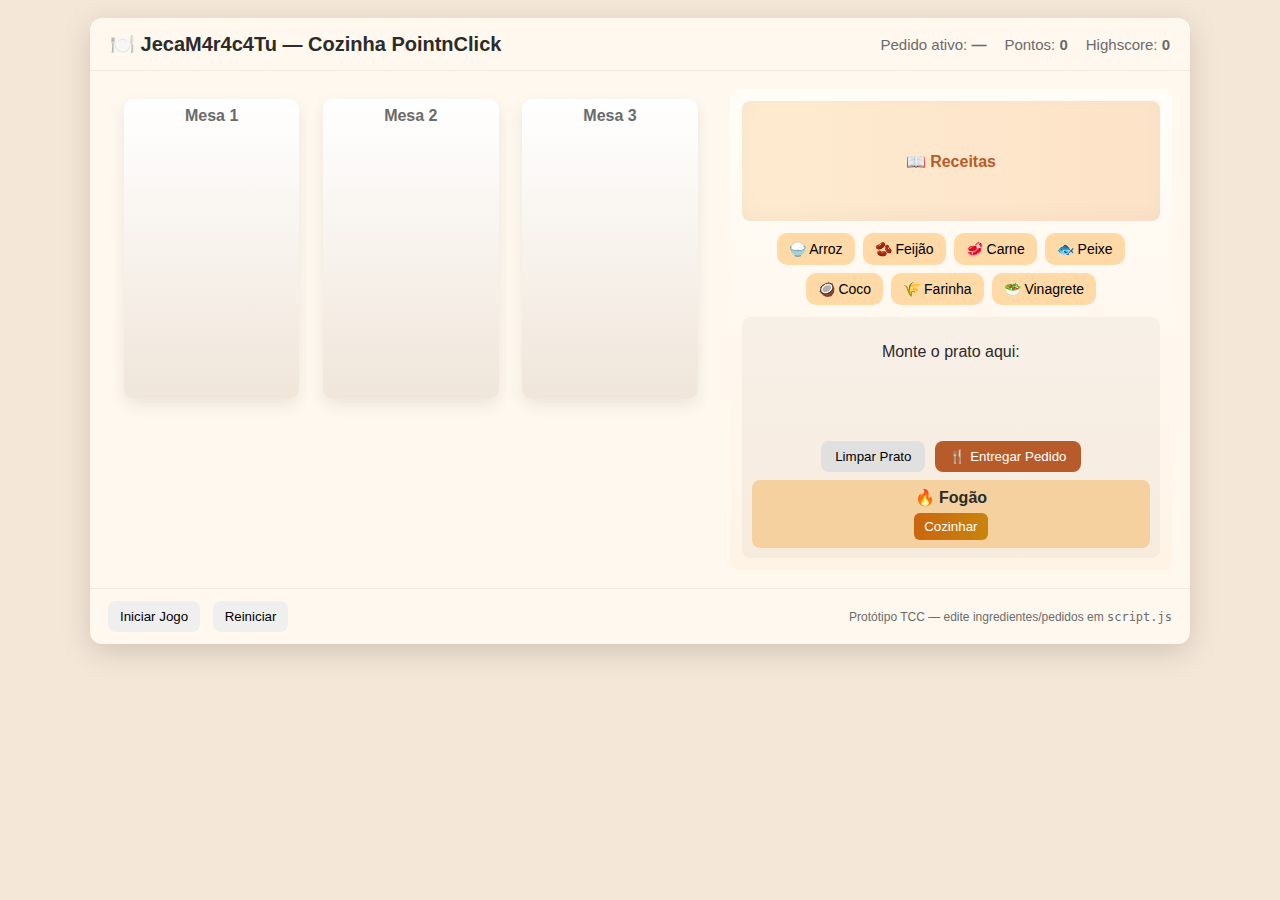
<file: index.html>
<!DOCTYPE html>
<html lang="pt-BR">
<head>
  <meta charset="UTF-8" />
  <meta name="viewport" content="width=device-width,initial-scale=1" />
  <title>Sabores do Brasil - Cozinha Click</title>
  <link rel="stylesheet" href="style.css" />
</head>
<body>
  <div id="game">
    <header>
      <h1>🍽️ JecaM4r4c4Tu — Cozinha PointnClick</h1>
      <div id="hud">
        <div>Pedido ativo: <strong id="pedido-nome">—</strong></div>
        <div>Pontos: <strong id="pontos">0</strong></div>
        <div>Highscore: <strong id="highscore">0</strong></div>
      </div>
    </header>

    <main>
      <!-- área das mesas -->
      <section id="saloon">
        <div class="mesa" data-mesa="1">
          <div class="mesa-top">Mesa 1</div>
          <div class="cliente oculto" id="cliente-1">
            <div class="balão"><span class="pedido-text">—</span></div>
            <div class="barra-paciencia"><div class="barra-fill"></div></div>
            <div class="sprite">😄</div>
          </div>
        </div>

        <div class="mesa" data-mesa="2">
          <div class="mesa-top">Mesa 2</div>
          <div class="cliente oculto" id="cliente-2">
            <div class="balão"><span class="pedido-text">—</span></div>
            <div class="barra-paciencia"><div class="barra-fill"></div></div>
            <div class="sprite">😄</div>
          </div>
        </div>

        <div class="mesa" data-mesa="3">
          <div class="mesa-top">Mesa 3</div>
          <div class="cliente oculto" id="cliente-3">
            <div class="balão"><span class="pedido-text">—</span></div>
            <div class="barra-paciencia"><div class="barra-fill"></div></div>
            <div class="sprite">😄</div>
          </div>
        </div>
      </section>

      <!-- balcão / ingredientes -->
      <aside id="balcao">
        <div id="background-placeholder">📖 Receitas</div>

        <!-- <button id="ver-receitas">📖 Receitas</button> -->

        <div id="ingredientes">
          <button class="ing" data-ing="Arroz">🍚 Arroz</button>
          <button class="ing" data-ing="Feijão">🫘 Feijão</button>
          <button class="ing" data-ing="Carne">🥩 Carne</button>
          <button class="ing" data-ing="Peixe">🐟 Peixe</button>
          <button class="ing" data-ing="Coco">🥥 Coco</button>
          <button class="ing" data-ing="Farinha">🌾 Farinha</button>
          <button class="ing" data-ing="Vinagrete">🥗 Vinagrete</button>
        </div>

        <div id="prato-area">
          <p>Monte o prato aqui:</p>
          <div id="prato"></div>
          <div id="acoes">
            <button id="limpar">Limpar Prato</button>
            <button id="entregar">🍴 Entregar Pedido</button>
          </div>
          <div id="fogao">
            🔥 Fogão
            <div class="barra-cozinhar"><div class="barra-fill"></div>
            <button id="cozinhar">Cozinhar</button>
          </div>
        </div>
      </aside>
    </main>

    <footer>
      <div id="controls">
        <button id="start">Iniciar Jogo</button>
        <button id="reset">Reiniciar</button>
      </div>
      <p class="small">Protótipo TCC — edite ingredientes/pedidos em <code>script.js</code></p>
    </footer>
  </div>

  <!-- Modal receitas -->
  <div id="modal-receitas" class="modal oculto">
    <div class="modal-content">
      <span class="close">&times;</span>
      <h3>Receitas</h3>
      <ul id="lista-receitas"></ul>
    </div>
  </div>

  <script src="script.js"></script>
</body>
</html>
</file>
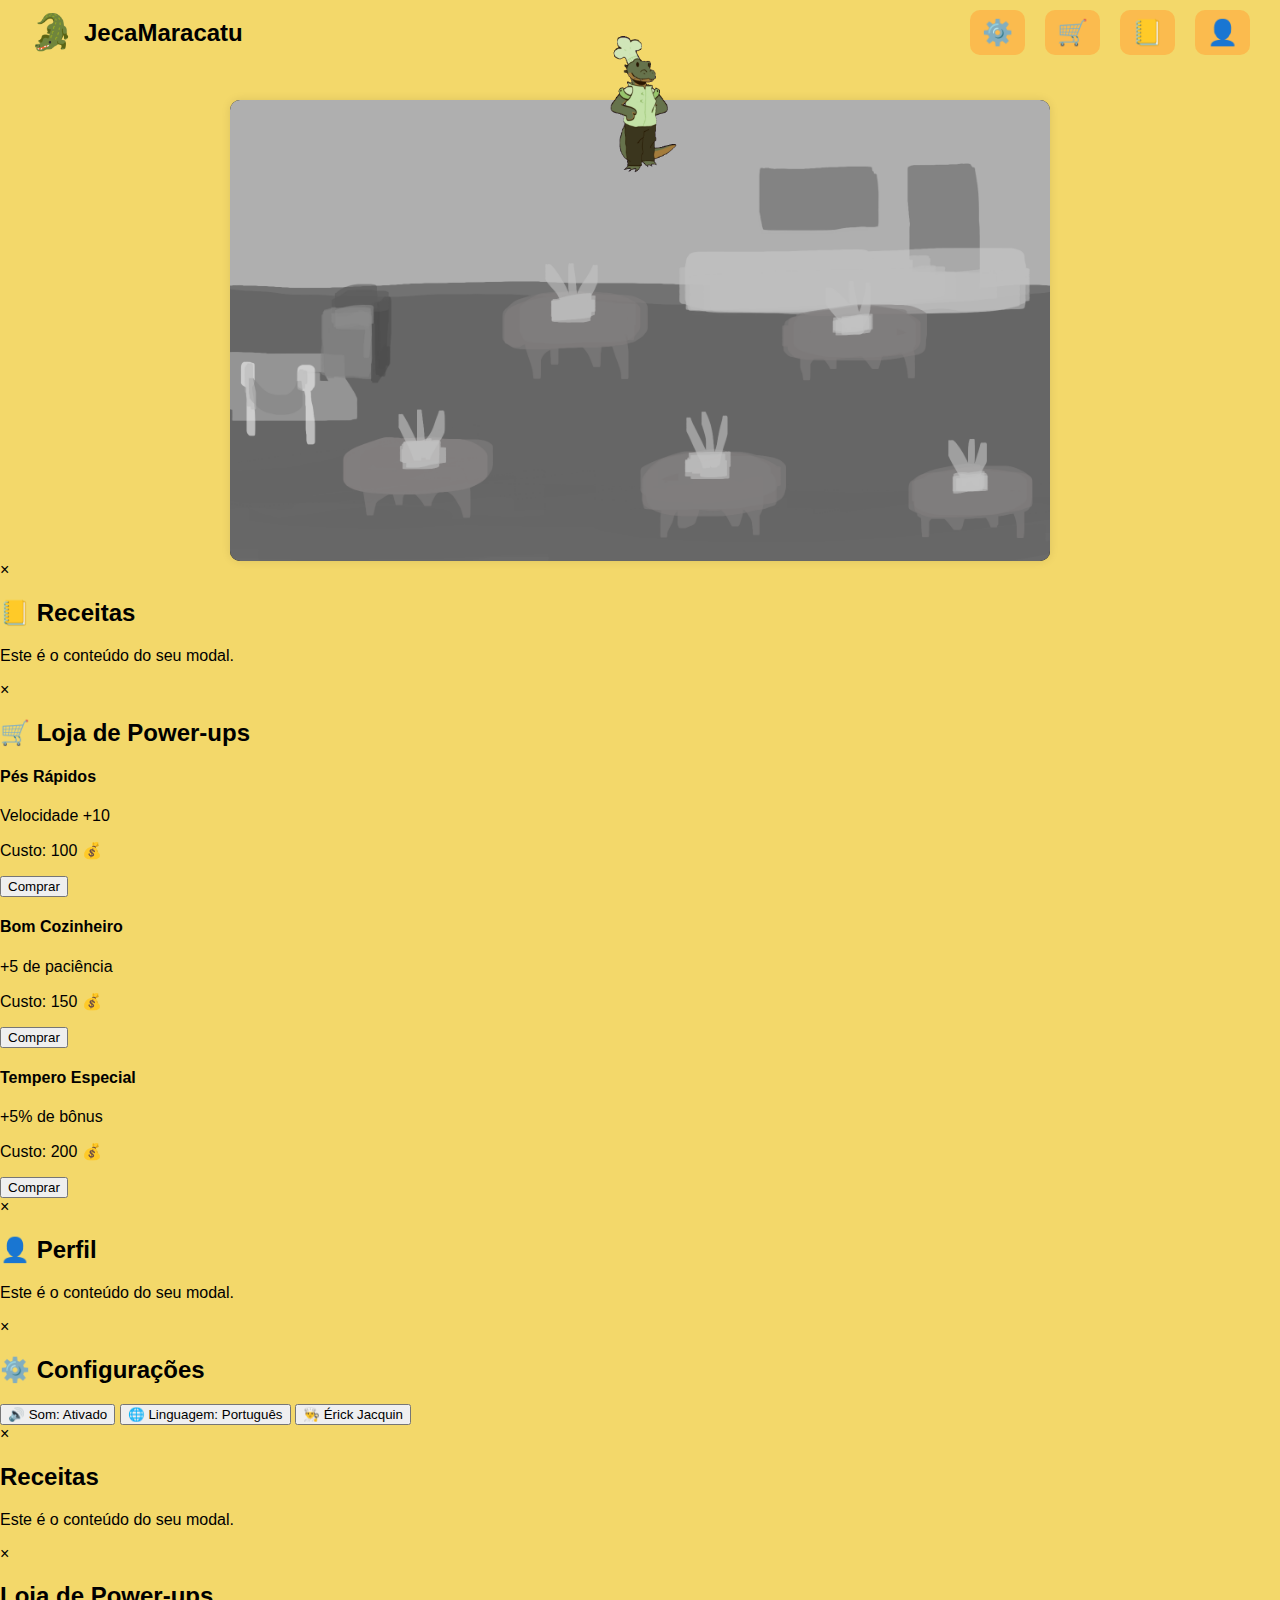
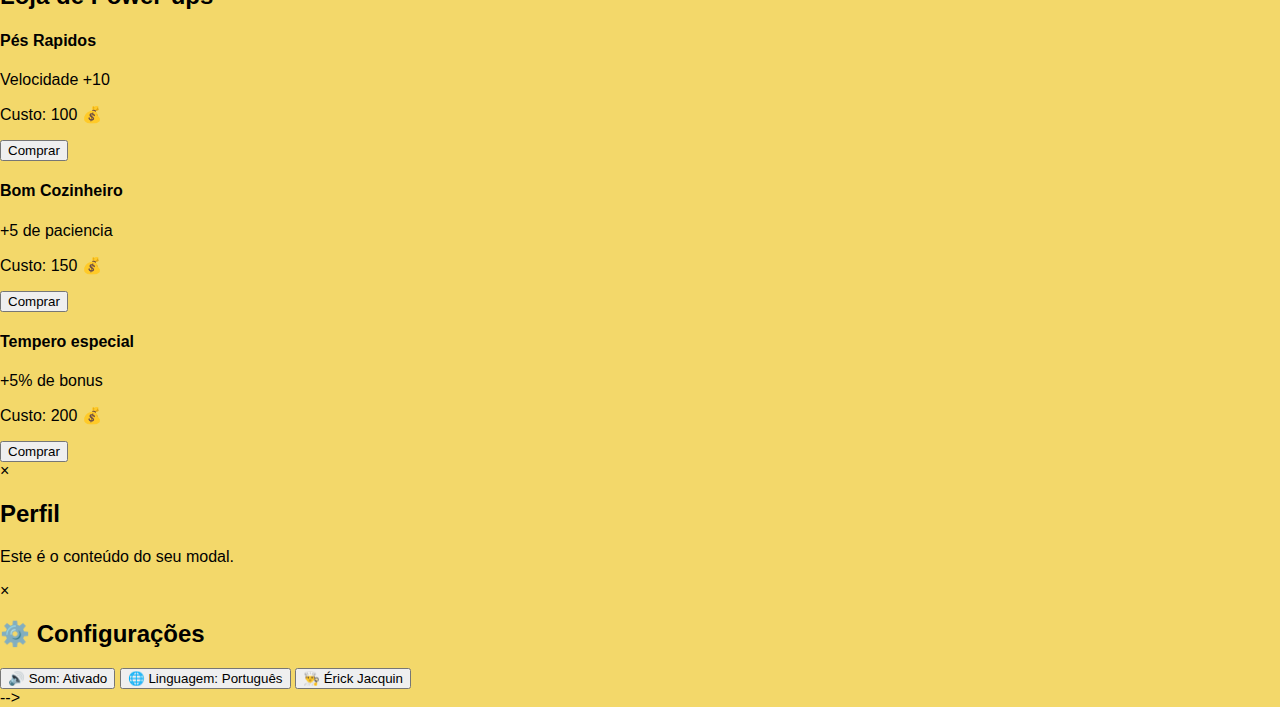
<file: JecaMaracatu/index.html>
<!DOCTYPE html>
<html lang="pt-BR">
<head>
  <meta charset="UTF-8" />
  <meta name="viewport" content="width=device-width, initial-scale=1.0" />
  <link rel="stylesheet" href="style.css" />
  <title>JecaMaracatu</title>
</head>
<body>
  <div id="game">
    <header>
      <div class="log">
        <h2>🐊</h2>
        <h1>JecaMaracatu</h1>
      </div>
      <nav>
        <button id="btnAbrirConfig">⚙️</button>
        <button id="btnAbrirLoja">🛒</button>
        <button id="btnAbrirReceitas">📒</button>
        <button id="btnAbrirPerfil">👤</button>
      </nav>
    </header>
  </div>

  <main>
    <div class="tela" id="gameArea">
      <img src="img/cenario_1_teste.png" alt="Cenário" />
      <img src="img/zeca-parado-GIF.gif" id="player" alt="Jogador" />
    </div>
  </main>

  <!-- Script do jogo -->
  <script>
    const gameArea = document.getElementById("gameArea");
    const player = document.getElementById("player");

    let posX = gameArea.clientWidth / 2; // posição inicial central
    let posY = gameArea.clientHeight / 2;
    let targetX = posX;
    let targetY = posY;
    const speed = 6;

    player.style.position = "absolute";
    player.style.left = posX + "px";
    player.style.top = posY + "px";

    function update() {
      const dx = targetX - posX;
      const dy = targetY - posY;
      const distance = Math.sqrt(dx * dx + dy * dy);

      if (distance > 3) {
        posX += (dx / distance) * speed;
        posY += (dy / distance) * speed;
        player.style.left = posX + "px";
        player.style.top = posY + "px";
      }

      requestAnimationFrame(update);
    }

    gameArea.addEventListener("click", (event) => {
      const rect = gameArea.getBoundingClientRect();
      targetX = event.clientX - rect.left - 5;
      targetY = event.clientY - rect.top - 5;
    });

    update();
  </script>

  <!-- Modal Receitas -->
  <div id="receitas" class="modal">
    <div class="modal-content">
      <span class="fechar">&times;</span>
      <h2>📒 Receitas</h2>
      <p>Este é o conteúdo do seu modal.</p>
    </div>
  </div>

  <!-- Modal Loja -->
  <div id="loja" class="modal">
    <div class="modal-content">
      <span class="fechar">&times;</span>
      <h2>🛒 Loja de Power-ups</h2>

      <div id="powerupsLoja">
        <div class="powerup" id="powerup-velocidade">
          <h4>Pés Rápidos</h4>
          <p>Velocidade +10</p>
          <p>Custo: <span class="preco">100</span> 💰</p>
          <button id="btnAumentarVelocidade">Comprar</button>
        </div>

        <div class="powerup" id="powerup-vida">
          <h4>Bom Cozinheiro</h4>
          <p>+5 de paciência</p>
          <p>Custo: <span class="preco">150</span> 💰</p>
          <button id="btnAumentarVida">Comprar</button>
        </div>

        <div class="powerup" id="powerup-dano">
          <h4>Tempero Especial</h4>
          <p>+5% de bônus</p>
          <p>Custo: <span class="preco">200</span> 💰</p>
          <button id="btnAumentarDano">Comprar</button>
        </div>
      </div>
    </div>
  </div>

  <!-- Modal Perfil -->
  <div id="perfil" class="modal">
    <div class="modal-content">
      <span class="fechar">&times;</span>
      <h2>👤 Perfil</h2>
      <p>Este é o conteúdo do seu modal.</p>
    </div>
  </div>

  <!-- Modal Configurações -->
  <div id="config" class="modal">
    <div class="modal-content">
      <span class="fechar">&times;</span>
      <h2>⚙️ Configurações</h2>
      <div class="config-opcoes">
        <button id="btnSom">🔊 Som: Ativado</button>
        <button id="btnLinguagem">🌐 Linguagem: Português</button>
        <button id="btnJacquin">👨‍🍳 Érick Jacquin</button>
      </div>
    </div>
  </div>

  <!-- Script principal -->
  <script src="script.js"></script>
</body>
</html>


<!-- <!DOCTYPE html>
<html lang="en">
<head>
    <meta charset="UTF-8">
    <meta name="viewport" content="width=device-width, initial-scale=1.0">
    <link rel="stylesheet" href="style.css">
    <title>Document</title>
</head>
<body>
    <div id="game">
        <header>
            <div class="log">
            <h2>🐊</h2>
            <h1>JecaMaracatu</h1>
            </div>
        <nav>
           <button id="btnAbrirConfig">⚙️</button>
           <button id="btnAbrirLoja">🛒</button>
           <button id="btnAbrirReceitas">📒</button>
           <button id="btnAbrirPerfil">👤</button>
        </nav>
        </header>
    </div>

    <main>
        <div class="tela" id="gameArea">
            <img src="img/cenario_1_teste.png" alt="Cenário">

            <img src="img/zeca-parado-GIF.gif" id="player">
        </div>
    

        <script>
            const gameArea = document.getElementById('gameArea');
            const player = document.getElementById('player');

            let posX = gameArea.clientWidth / 2; // posição inicial central
            let posY = gameArea.clientHeight / 2;
            let targetX = posX;
            let targetY = posY;
            const speed = 6;

            player.style.position = "absolute";
            player.style.left = posX + "px";
            player.style.top = posY + "px";

            function update() {
                const dx = targetX - posX;
                const dy = targetY - posY;
                const distance = Math.sqrt(dx * dx + dy * dy);

                if (distance > 3) {
                    posX += (dx / distance) * speed;
                    posY += (dy / distance) * speed;
                    player.style.left = posX + "px";
                    player.style.top = posY + "px";
                }

                requestAnimationFrame(update);
            }

            gameArea.addEventListener('click', (event) => {
                const rect = gameArea.getBoundingClientRect();
                targetX = event.clientX - rect.left - 5;
                targetY = event.clientY - rect.top - 5;
            });

            update();
        </script>
        </div>
    </main>

    <!-- Modal receitas -->
    <div id="receitas" class="modal">
        <div class="modal-content">
            <span class="fechar">&times;</span>
            <h2>Receitas</h2>
            <p>Este é o conteúdo do seu modal.</p>
        </div>

    </div>

    <!-- Modal Loja -->
    <div id="loja" class="modal">
        <div class="modal-content">
            <span class="fechar">&times;</span>
            <h2>Loja de Power-ups</h2>
            
            <!-- Lista de Power-ups -->
            <div id="powerupsLoja">
            <div class="powerup" id="powerup-velocidade">
                <h4>Pés Rapidos</h4>
                <p>Velocidade +10</p>
                <p>Custo: <span class="preco">100</span> 💰</p>
                <button id="btnAumentarVelocidade">Comprar</button>
            </div>

            <!-- Adicionar mais power-ups aqui -->
            <div class="powerup" id="powerup-vida">
                <h4>Bom Cozinheiro</h4>
                <p>+5 de paciencia</p>
                <p>Custo: <span class="preco">150</span> 💰</p>
                <button id="btnAumentarVida">Comprar</button>
            </div>

            <div class="powerup" id="powerup-dano">
                <h4>Tempero especial</h4>
                <p>+5% de bonus</p>
                <p>Custo: <span class="preco">200</span> 💰</p>
                <button id="btnAumentarDano">Comprar</button>
            </div>
        </div>
    </div>

    </div>

    <!-- Modal Perfil -->
    <div id="perfil" class="modal">
        <div class="modal-content">
            <span class="fechar">&times;</span>
            <h2>Perfil</h2>
            <p>Este é o conteúdo do seu modal.</p>
        </div>

    </div>

        <!-- Modal Configurações -->
    <div id="config" class="modal">
    <div class="modal-content">
        <span class="fechar">&times;</span>
        <h2>⚙️ Configurações</h2>
        <div class="config-opcoes">
        <button id="btnSom">🔊 Som: Ativado</button>
        <button id="btnLinguagem">🌐 Linguagem: Português</button>
        <button id="btnJacquin">👨‍🍳 Érick Jacquin</button>
        </div>
    </div>

    <script src="script.js"></script>
</body>
</html> -->
</file>
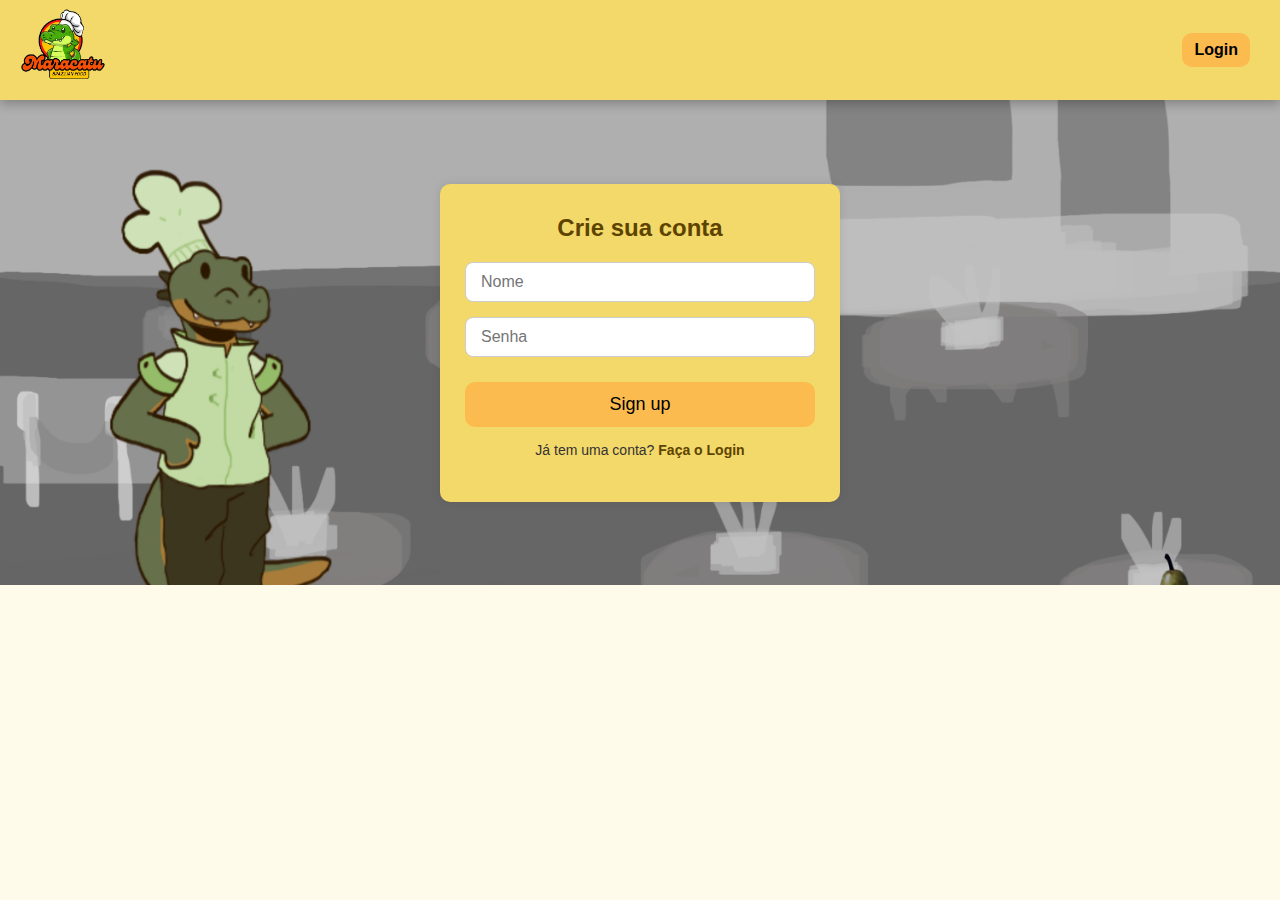
<file: JogoDemo/inicio.html>
<!DOCTYPE html>
<html lang="pt-BR">
<head>
  <meta charset="UTF-8">
  <meta name="viewport" content="width=device-width, initial-scale=1.0">
  <link rel="stylesheet" href="inicio.css">
  <title>Cadastro</title>
</head>
<body>
  <header>
    <div class="logo">
      <img src="img/Maracatu-removebg-preview.png" alt="Logo Maracatu">
    </div>
    <nav>
      <a href="Login.html"><button>Login</button></a>
    </nav>
  </header>

  <main>
    <div class="cadastro">
      <div>Crie sua conta</div>
      <div class="placeholder">
        <input type="text" id="username" name="username" class="form-control" placeholder="Nome" required>
        <input type="password" id="password" name="password" class="form-control" placeholder="Senha" required>
      </div>
      <button>Sign up</button>

            <p class="link-criar-conta">
        Já tem uma conta?
        <a href="Login.html">Faça o Login</a>
    </div>
  </main>
</body>
</html>
</file>
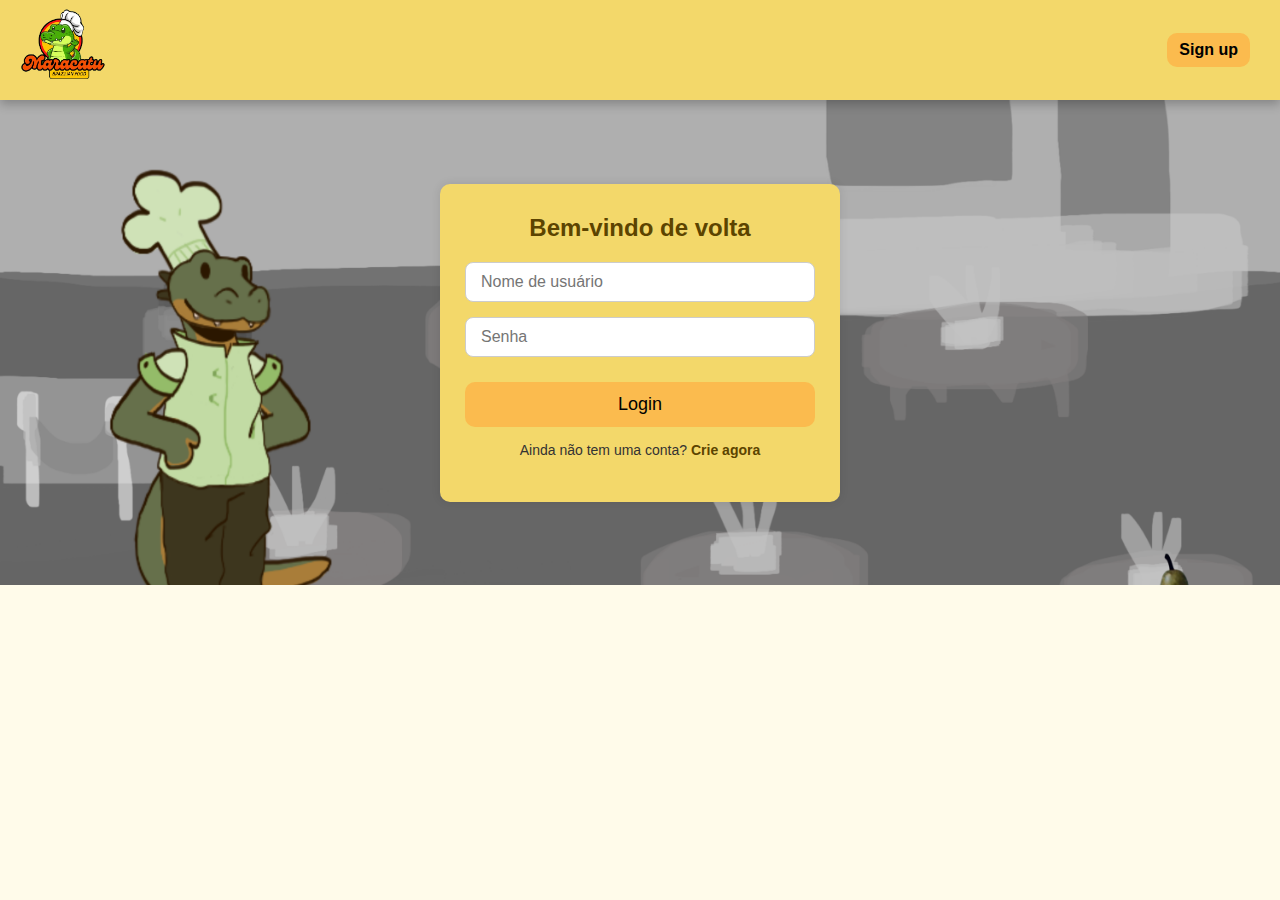
<file: JogoDemo/Login.html>
<!DOCTYPE html>
<html lang="pt-BR">
<head>
  <meta charset="UTF-8">
  <meta name="viewport" content="width=device-width, initial-scale=1.0">
  <link rel="stylesheet" href="inicio.css">
  <title>Login</title>
</head>
<body>
  <header>
    <div class="logo">
      <img src="img/Maracatu-removebg-preview.png" alt="Logo Maracatu">
    </div>
    <nav>
      <a href="inicio.html"><button>Sign up</button></a>
    </nav>
  </header>

  <main>
    <div class="cadastro">
      <div>Bem-vindo de volta</div>

      <div class="placeholder">
        <input type="text" id="username" name="username" class="form-control" placeholder="Nome de usuário" required>
        <input type="password" id="password" name="password" class="form-control" placeholder="Senha" required>
      </div>

      <button>Login</button>

      <p class="link-criar-conta">
        Ainda não tem uma conta?  
        <a href="inicio.html">Crie agora</a>
      </p>
    </div>
  </main>
</body>
</html>
</file>
<file: style.css>
:root{
  --bg:#f5e7d8;
  --banco:#fff8ee;
  --accent:#b85b2a;
  --muted:#6b6b6b;
}

*{box-sizing:border-box}
body{
  margin:0;
  font-family: "Segoe UI", Roboto, Arial, sans-serif;
  background:var(--bg);
  color:#2b2b2b;
  display:flex;
  justify-content:center;
  padding:18px;
}

#game{
  width:100%;
  max-width:1100px;
  border-radius:12px;
  background:var(--banco);
  box-shadow:0 8px 30px rgba(0,0,0,0.15);
  overflow:hidden;
}

header{
  display:flex;
  justify-content:space-between;
  align-items:center;
  padding:14px 20px;
  border-bottom:1px solid rgba(0,0,0,0.06);
}

header h1{margin:0;font-size:20px}
#hud{display:flex;gap:18px;align-items:center;font-size:15px;color:var(--muted)}

main{
  display:flex;
  gap:16px;
  padding:18px;
}

/* SALA / MESAS */
#saloon{
  flex:1.4;
  display:flex;
  gap:12px;
  align-items:flex-start;
  justify-content:space-around;
  min-height:420px;
  padding:10px;
}

/* cada mesa */
.mesa{
  width:30%;
  background:linear-gradient(180deg,#fff 0%, #f0e6da 100%);
  border-radius:10px;
  padding:8px;
  box-shadow:0 6px 16px rgba(0,0,0,0.08);
  position:relative;
  text-align:center;
}
.mesa-top{font-weight:600;margin-bottom:6px;color:var(--muted)}

/* cliente */
.cliente{
  width:100%;
  height:260px;
  position:relative;
  display:flex;
  align-items:center;
  justify-content:center;
  flex-direction:column;
  transition:opacity .35s, transform .35s;
}
.cliente.oculto{opacity:0;transform:translateY(10px);pointer-events:none}
.cliente.visivel{opacity:1;transform:translateY(0);pointer-events:auto}

/* balão de pedido */
.balão{
  position:absolute;
  top:8px;
  left:50%;
  transform:translateX(-50%);
  background:rgba(255,255,255,0.95);
  padding:6px 8px;
  border-radius:8px;
  border:1px solid rgba(0,0,0,0.06);
  font-weight:600;
  min-width:90px;
}
.balão .pedido-text{font-size:14px}

/* barra de paciência */
.barra-paciencia{
  width:70%;
  height:10px;
  background:rgba(0,0,0,0.08);
  border-radius:6px;
  margin-top:8px;
  overflow:hidden;
}
.barra-fill{
  height:100%;
  width:100%;
  background:linear-gradient(90deg,#27ae60,#f1c40f);
  transition:width .2s linear;
}

/* sprite placeholder */
.sprite{font-size:48px;margin-top:10px}

/* BALCÃO (ingredients + prato) */
#balcao{
  flex:1;
  background: linear-gradient(180deg,#fffdf8,#fff3e6);
  border-radius:8px;
  padding:12px;
  min-width:340px;
  display:flex;
  flex-direction:column;
  gap:12px;
}

#background-placeholder{
  height:120px;
  border-radius:8px;
  background:linear-gradient(90deg,#fdebd0,#fde3c8);
  display:flex;
  align-items:center;
  justify-content:center;
  font-weight:700;
  color:var(--accent);
  box-shadow:inset 0 -6px 20px rgba(0,0,0,0.03);
}

#ingredientes{
  display:flex;
  gap:8px;
  flex-wrap:wrap;
  justify-content:center;
}

.ing{
  padding:8px 12px;
  border-radius:10px;
  border:0;
  background:#ffd9a6;
  cursor:pointer;
  font-size:14px;
  transition:transform .12s ease;
}
.ing:active{transform:scale(.98)}

.modal{
  position: fixed;
  top:0; left:0;
  width:100%; height:100%;
  background: rgba(0,0,0,0.5);
  display:flex;
  justify-content:center;
  align-items:center;
  opacity:0;
  pointer-events:none;
  transition: opacity .3s;
}

.modal.visivel{
  opacity:1;
  pointer-events:auto;
}

.modal-content{
  background:white;
  padding:20px;
  border-radius:10px;
  max-width:400px;
  width:90%;
  text-align:left;
}

.modal-content .close{
  position:absolute;
  top:10px; right:14px;
  cursor:pointer;
  font-size:20px;
}


/* prato */
#prato-area{background:rgba(0,0,0,0.03);padding:10px;border-radius:8px;text-align:center}
#prato{min-height:56px;display:flex;gap:8px;flex-wrap:wrap;justify-content:center;padding:6px}
.prato-item{background:#fff;padding:6px 8px;border-radius:6px;border:1px solid rgba(0,0,0,.06);font-weight:600}

/* ações */
#acoes{margin-top:8px;display:flex;gap:10px;justify-content:center}
#limpar,#entregar{padding:8px 14px;border-radius:8px;border:0;cursor:pointer}
#limpar{background:#e0e0e0}#entregar{background:var(--accent);color:white}

/* footer */
footer{display:flex;justify-content:space-between;align-items:center;padding:12px 18px;border-top:1px solid rgba(0,0,0,0.06)}
#controls button{margin-right:8px;padding:8px 12px;border-radius:8px;border:0;cursor:pointer}
.small{font-size:12px;color:var(--muted);margin:0}

/* responsividade simples */
@media(max-width:880px){
  main{flex-direction:column}
  #saloon{order:2}
  #balcao{order:1}
}

/* Modal de receitas */
.modal{
  position: fixed;
  top:0; left:0;
  width:100%; height:100%;
  background: rgba(0,0,0,0.5);
  display:flex;
  justify-content:center;
  align-items:center;
  opacity:0;
  pointer-events:none;
  transition: opacity .3s;
  z-index:1000;
}

.modal.visivel{
  opacity:1;
  pointer-events:auto;
}

.modal-content{
  position:relative;
  background:white;
  padding:20px;
  border-radius:10px;
  max-width:400px;
  width:90%;
  text-align:left;
}

.modal-content .close{
  position:absolute;
  top:10px; right:14px;
  cursor:pointer;
  font-size:20px;
}

/* --- ANIMAÇÃO DE ERRO NAS MESAS --- */
@keyframes piscar-vermelho {
  0%, 100% {
    background: linear-gradient(180deg,#fff 0%, #f0e6da 100%);
  }
  25%, 75% {
    background: linear-gradient(180deg, #ffbfbf 0%, #ff9999 100%);
  }
}

.mesa.erro {
  animation: piscar-vermelho 0.4s ease-in-out 3;
  box-shadow: 0 0 20px rgba(255, 0, 0, 0.4);
}

/* Fogão */
#fogao{
  margin-top:8px;
  padding:8px;
  border-radius:8px;
  background:#f5d1a0;
  text-align:center;
  font-weight:600;
}
#cozinhar{
  margin-top:6px;
  padding:6px 10px;
  border:0;
  border-radius:6px;
  cursor:pointer;
  background:linear-gradient(90deg,#c9660e,#c9840e);
  color:white;
  
}
</file>
<file: JecaMaracatu/style.css>
body {
  margin: 0;
  padding: 0;
  font-family: sans-serif;
  /* background-color: #fffbea; */
  /* background-color: rgba(243, 216, 106, 0.85); */
  background-color: #f3d86a;

  
}

header {
  display: flex;
  justify-content: space-between;
  align-items: center;
  /* background-color: rgba(243, 216, 106, 0.85); */
  background-color: #f3d86a;
  padding: 10px 30px;
  /* box-shadow: 0 3px 6px rgba(0,0,0,0.1); */
  margin-bottom: 35px;
}

/* Logo (ícone + nome) */
header .log {
  display: flex;
  align-items: center;
  gap: 10px;
}

header .log h2 {
  font-size: 35px;
  margin: 0;
}

header .log h1 {
  font-size: 24px;
  font-weight: 700;
  margin: 0;
}

/* Navegação */
nav {
  display: flex;
  gap: 20px;
}

nav button {
  padding: 8px 12px;
  border-radius: 10px;
  border: none;
  background: #ffac40a9;
  cursor: pointer;
  font-size: 25px;
  transition: all 0.2s ease;
}

nav button:hover {
  background-color: #f6910d;
  transform: scale(1.05);
}

nav button:active {
  transform: scale(0.97);
}
/* ______________________________________ */

/* .tela {
  max-width: 64%;
  max-height: 70%;
  margin: 0 auto;
  padding: 290px;  
  background: black;
  border-radius: 10px;
  box-shadow: 0 0 10px rgba(0,0,0,0.1);
} */

/* .tela {
  display: flex;
  justify-content: center;
  align-items: center;
  height: 80vh; 
  background: black;
  border-radius: 10px;
  box-shadow: 0 0 10px rgba(0,0,0,0.1);
} */

/* .tela img {
  max-width: 100%;
  max-height: 580px; 
  width: auto;
  height: auto;
  display: block;
  border-radius: 10px;
} */

.tela {
  width: 64%;
  max-height: 70%;
  background: black;
  border-radius: 10px;
  box-shadow: 0 0 10px rgba(0,0,0,0.1);
  margin: 0 auto;
  position: relative; /* necessário para o player absoluto */
  display: flex;
  justify-content: center;
  align-items: center;
}

.tela img {
  max-width: 100%;
  max-height: 580px;
  border-radius: 10px;
}

/* ____________________________________________ */

#player {
      width: 10%;
      background-color: transparent;
      position: absolute;
      left: 50%;
      top: 50%;
      border-radius: 5px;
      transform: translate(-50%, -50%);
      transition: transform 0.1s linear;

     /*border-left: 3px solid black;
       border-top: 3px solid black; */
    }

#saloon {
    height: 200px;
}
</file>
<file: JogoDemo/inicio.css>
body {
  margin: 0;
  padding: 0;
  font-family: sans-serif;
  background-color: #fffbea;
}

/* -------- HEADER -------- */
header {
  display: flex;
  justify-content: space-between;
  align-items: center;
  background-color: #f3d86a;
  padding: 0;
  height: 100px;
  overflow: hidden;
  position: relative; /* necessário pro z-index */
  z-index: 10;        /* garante que o header e sombra fiquem acima da imagem */
  box-shadow: 0 4px 10px rgba(0, 0, 0, 0.25);
}

.logo {
  height: 150px;
}

.logo img {
  margin-top: 5px;
  height: 100%;
  width: auto;
  display: block;
}

/* -------- NAV -------- */
nav {
  padding: 5px 30px;
}

nav button {
  font-weight: 700;
  padding: 8px 12px;
  border-radius: 10px;
  border: none;
  background: #ffac40a9;
  cursor: pointer;
  font-size: 16px;
  transition: all 0.2s ease;
}

nav button:hover {
  color: #fff;
  background-color: #f6910d;
  transform: scale(1.05);
  box-shadow: 0 4px 10px rgba(0, 0, 0, 0.15);
}

nav button:active {
  transform: scale(0.97);
}

/* -------- MAIN -------- */
main {
  background: url('img/Design sem nome.png') no-repeat center center;
  background-size: cover;
  height: 475px;
  display: flex;
  justify-content: center;
  align-items: center;
  flex-direction: column;
  padding: 5px 0;
}

/* -------- CADASTRO -------- */
.cadastro {
  width: 400px;
  padding: 30px 25px;
  background-color: #f3d86a;
  border-radius: 10px;
  box-shadow: 0 0 10px rgba(0,0,0,0.1);
  box-sizing: border-box;
  font-family: sans-serif;
  text-align: center;
}

.cadastro > div:first-child {
  font-size: 24px;
  font-weight: 700;
  color: #5c4400;
  margin-bottom: 20px;
}

.placeholder {
  display: flex;
  flex-direction: column;
  gap: 15px;
}

.form-control {
  width: 100%;
  padding: 10px 15px;
  font-size: 16px;
  border: 1px solid #ccc;
  border-radius: 8px;
  box-sizing: border-box;
}

.cadastro button {
  width: 100%;
  margin-top: 25px;
  padding: 12px 0;
  background-color: #ffac40a9;
  border: none;
  border-radius: 10px;
  font-size: 18px;
  color: #000;
  cursor: pointer;
  font-weight: 500;
  transition: all 0.2s ease;
}

.cadastro button:hover {
  color: #fff;
  background-color: #f6910d;
  transform: scale(1.05);
  box-shadow: 0 4px 10px rgba(0,0,0,0.15);
}

.cadastro button:active {
  transform: scale(0.97);
}

/* -------- LOGIN - AJUSTES ESPECÍFICOS -------- */
.link-criar-conta {
  margin-top: 15px;
  font-size: 14px;
  color: #333;
}

.link-criar-conta a {
  color: #5c4400;
  font-weight: 600;
  text-decoration: none;
  transition: color 0.2s ease;
}

.link-criar-conta a:hover {
  color: #f6910d;
  text-decoration: underline;
}


/* -------- RESPONSIVIDADE -------- */
@media (max-width: 768px) {
  header {
    flex-direction: column;
    height: auto;
    padding: 10px;
  }

  .logo {
    height: 80px;
  }

  .cadastro {
    width: 90%;
  }
}
</file>
